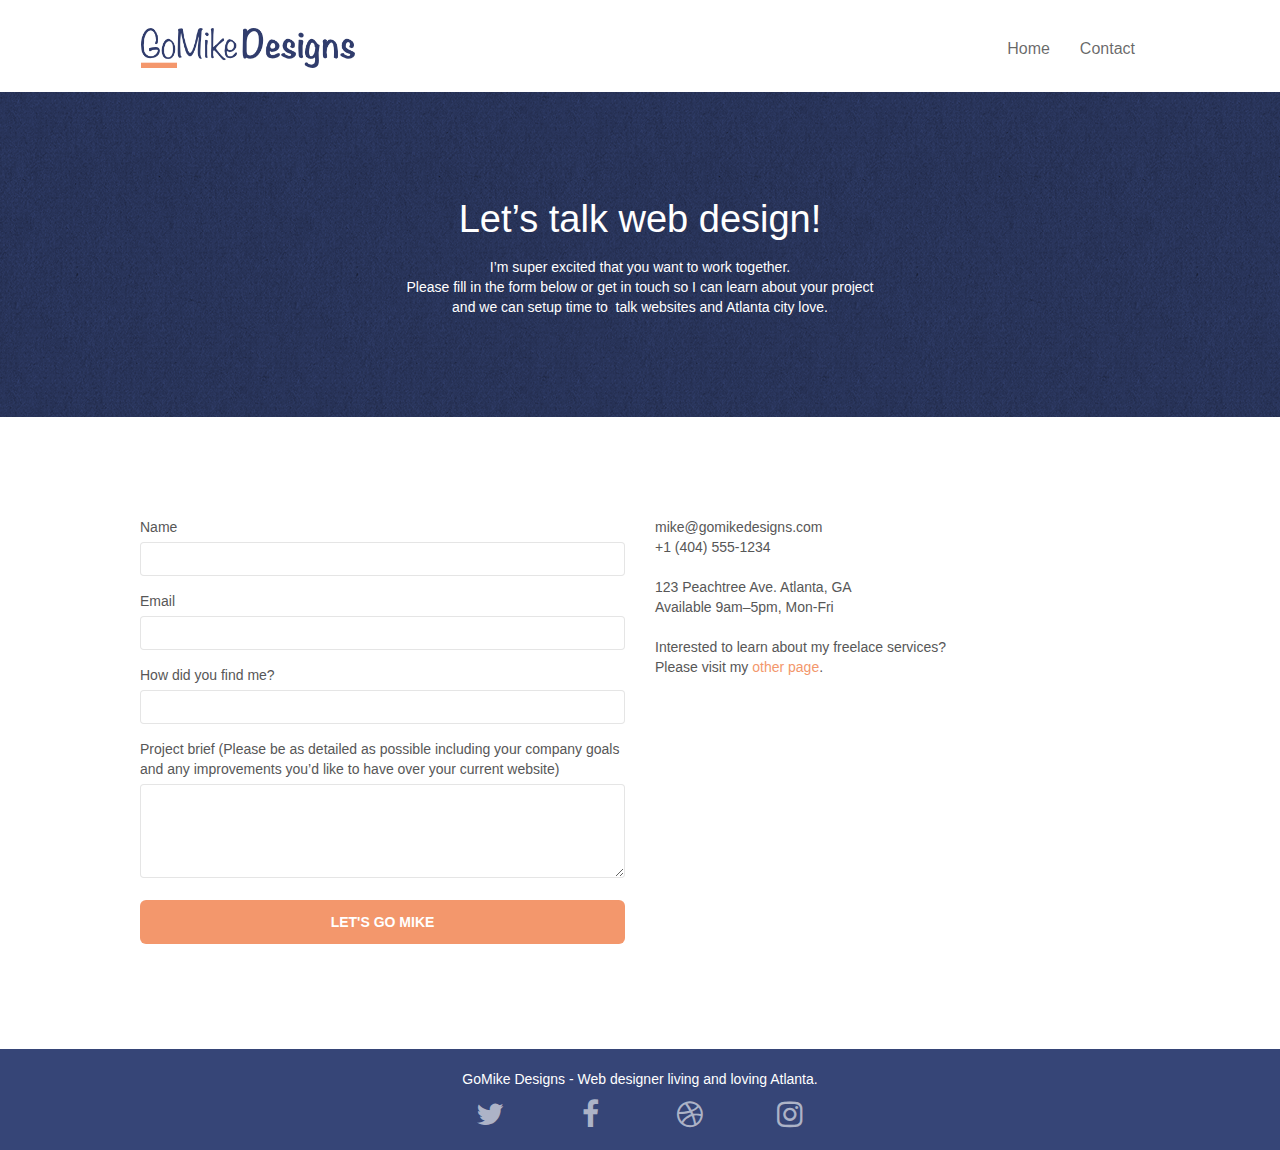
<file: Go Mike Design website/page2.html>
<!doctype html>
<html lang="en">
<head>
    <meta charset="utf-8">
    <meta name="keywords" content="Contact, freelance, atlanta, web design">
    <meta name="description" content="Contact page for Go Mike Designs">
    <meta name="viewport" content="width=device-width, initial-scale=1.0, viewport-fit=cover">
    <link rel="shortcut icon" type="image/png" href="favicon.jpg">
    
	<link rel="stylesheet" type="text/css" href="./css/bootstrap.css">
	<link rel="stylesheet" type="text/css" href="style.css">
	<link rel="stylesheet" type="text/css" href="./css/font-awesome.css">
	<link rel="stylesheet" type="text/css" href="./css/et-line.css">

    <title>Contact</title>

    
<!-- Analytics -->
 
<!-- Analytics END -->
    
</head>
<body>
<!-- Main container -->
<div class="page-container">
    
<!-- bloc-0 -->
<div class="bloc bgc-white l-bloc " id="bloc-0">
	<div class="container bloc-sm">
		<nav class="navbar row">
			<div class="navbar-header">
				<a class="navbar-brand" href="index.html"><img src="img/atlanta-web-design-logo.png" alt="Go Mike Design logo"  height="40" ></a>
				<button id="nav-toggle" type="button" class="ui-navbar-toggle navbar-toggle" data-toggle="collapse" data-target=".navbar-1">
					<span class="sr-only">Toggle navigation</span><span class="icon-bar"></span><span class="icon-bar"></span><span class="icon-bar"></span>
				</button>
			</div>
			<div class="collapse navbar-collapse navbar-1 special-dropdown-nav">
				<ul class="site-navigation nav navbar-nav">
					<li>
						<a href="index.html">Home</a>
					</li>
					<li>
					</li>
					<li>
						<a href="page2.html">Contact</a>
					</li>
				</ul>
			</div>
		</nav>
	</div>
</div>
<!-- bloc-0 END -->

<!-- bloc-6 -->
<div class="bloc bg-dots-bg bg-repeat bgc-dark-slate-blue d-bloc bloc-bg-texture texture-paper" id="bloc-6">
	<div class="container bloc-lg">
		<div class="row">
			<div class="col-sm-12">
				<p class="text-center hero-bloc-text tc-white">
					Let&rsquo;s talk web design!
				</p>
				<p class="text-center mg-lg tc-white tight-width-whitespace">
					I&rsquo;m super excited that you want to work together.<br>Please fill in the form below or get in touch so I can learn about your project <br>and we can setup time to &nbsp;talk websites and Atlanta city love.
				</p>
			</div>
		</div>
	</div>
</div>
<!-- bloc-6 END -->

<!-- bloc-7 -->
<div class="bloc bgc-white l-bloc" id="bloc-7">
	<div class="container bloc-lg">
		<div class="row">
			<div class="col-sm-6">
				<form id="form_1" novalidate >
					<div class="form-group">
						<label>
							Name
						</label>
						<input id="name" class="form-control" required >
					</div>
					<div class="form-group">
						<label>
							Email
						</label>
						<input id="email" class="form-control" type="email" required >
					</div>
					<div class="form-group">
						<label>
							How did you find me?
						</label>
						<input class="form-control" type="email" required id="input_504" >
					</div>
					<div class="form-group">
						<label>
							Project brief (Please be as detailed as possible including your company goals and any improvements you&rsquo;d like to have over your current website)<br>
						</label><textarea id="message" class="form-control" rows="4" cols="50" required></textarea>
					</div> 
					<button class="bloc-button btn btn-lg btn-block cta-hero btn-atomic-tangerine" type="submit">
						Let's go Mike
					</button>
				</form>
			</div>
			<div class="col-sm-6">
				<p>
					mike@gomikedesigns.com<br>+1 (404) 555-1234<br> <br>123 Peachtree Ave. Atlanta, GA<br>Available 9am–5pm, Mon-Fri <br> <br>Interested to learn about my freelace services? <br>Please visit my&nbsp;<a class="ltc-atomic-tangerine" href="index.html">other page</a>.
				</p>
			</div>
		</div>
	</div>
</div>
<!-- bloc-7 END -->

<!-- ScrollToTop Button -->
<a class="bloc-button btn btn-d scrollToTop" onclick="scrollToTarget('1')"><span class="fa fa-chevron-up"></span></a>
<!-- ScrollToTop Button END-->


<!-- Footer - bloc-8 -->
<div class="bloc bgc-dark-slate-blue d-bloc" id="bloc-8">
	<div class="container bloc-sm">
		<div class="row">
			<div class="col-sm-12">
				<p class="text-center white">
					GoMike Designs - Web designer living and loving Atlanta.<br>
				</p>
				<div class="row row-no-gutters social">
					<div class="col-sm-3">
						<div class="text-center">
							<a class="social" href="index.html"><span class="fa fa-twitter icon-md"></span></a>
						</div>
					</div>
					<div class="col-sm-3">
						<div class="text-center">
							<a class="social" href="index.html"><span class="fa fa-facebook icon-md"></span></a>
						</div>
					</div>
					<div class="col-sm-3">
						<div class="text-center">
							<a class="social" href="index.html"><span class="fa fa-dribbble icon-md"></span></a>
						</div>
					</div>
					<div class="col-sm-3">
						<div class="text-center">
							<a class="social" href="index.html"><span class="fa fa-instagram icon-md"></span></a>
						</div>
					</div>
				</div>
			</div>
		</div>
	</div>
</div>
<!-- Footer - bloc-8 END -->

</div>
<!-- Main container END -->


</body>
</html>
</file>
<file: Go Mike Design website/style.css>
body {
    margin: 0;
    padding: 0;
    background: #FFF;
    overflow-x: hidden;
    -webkit-font-smoothing: antialiased;
    -moz-osx-font-smoothing: grayscale;
}

a,
button {
    transition: all .3s ease-in-out;
    outline: none!important;
}

a:hover {
    text-decoration: none;
    cursor: pointer;
}

#page-loading-blocs-notifaction {
    position: fixed;
    top: 0;
    bottom: 0;
    width: 100%;
    z-index: 100000;
    background: #FFFFFF url("img/pageload-spinner.gif") no-repeat center center;
}

.bloc {
    width: 100%;
    clear: both;
    background: 50% 50% no-repeat;
    padding: 0 50px;
    -webkit-background-size: cover;
    -moz-background-size: cover;
    -o-background-size: cover;
    background-size: cover;
    position: relative;
}

.bloc .container {
    padding-left: 0;
    padding-right: 0;
}

.bloc-lg {
    padding: 100px 50px;
}

.bloc-md {
    padding: 50px;
}

.bloc-sm {
    padding: 20px 50px;
}

.bg-center,
.bg-l-edge,
.bg-r-edge,
.bg-t-edge,
.bg-b-edge,
.bg-tl-edge,
.bg-bl-edge,
.bg-tr-edge,
.bg-br-edge,
.bg-repeat {
    -webkit-background-size: auto!important;
    -moz-background-size: auto!important;
    -o-background-size: auto!important;
    background-size: auto!important;
}

.bg-repeat {
    background: repeat;
}

.bg-t-edge {
    background: top no-repeat;
}

.bloc-bg-texture::before {
    content: "";
    background-size: 2px 2px;
    position: absolute;
    top: 0;
    bottom: 0;
    left: 0;
    right: 0;
}

.texture-paper::before {
    background: url("img/texture-paper.png");
    background-size: 280px 280px;
}

.b-parallax {
    background-attachment: fixed;
}

.d-bloc {
    color: rgba(255, 255, 255, .7);
}

.d-bloc button:hover {
    color: rgba(255, 255, 255, .9);
}

.d-bloc .icon-round,
.d-bloc .icon-square,
.d-bloc .icon-rounded,
.d-bloc .icon-semi-rounded-a,
.d-bloc .icon-semi-rounded-b {
    border-color: rgba(255, 255, 255, .9);
}

.d-bloc .divider-h span {
    border-color: rgba(255, 255, 255, .2);
}

.d-bloc .a-btn,
.d-bloc .navbar a,
.d-bloc .navbar-brand,
.d-bloc a .icon-sm,
.d-bloc a .icon-md,
.d-bloc a .icon-lg,
.d-bloc a .icon-xl,
.d-bloc h1 a,
.d-bloc h2 a,
.d-bloc h3 a,
.d-bloc h4 a,
.d-bloc h5 a,
.d-bloc h6 a,
.d-bloc p a {
    color: rgba(255, 255, 255, .6);
}

.d-bloc .a-btn:hover,
.d-bloc .navbar a:hover,
.d-bloc .navbar-brand:hover,
.d-bloc a:hover .icon-sm,
.d-bloc a:hover .icon-md,
.d-bloc a:hover .icon-lg,
.d-bloc a:hover .icon-xl,
.d-bloc h1 a:hover,
.d-bloc h2 a:hover,
.d-bloc h3 a:hover,
.d-bloc h4 a:hover,
.d-bloc h5 a:hover,
.d-bloc h6 a:hover,
.d-bloc p a:hover {
    color: rgba(255, 255, 255, 1);
}

.d-bloc .navbar-toggle .icon-bar {
    background: rgba(255, 255, 255, 1);
}

.d-bloc .btn-wire,
.d-bloc .btn-wire:hover {
    color: rgba(255, 255, 255, 1);
    border-color: rgba(255, 255, 255, 1);
}

.d-bloc .panel {
    color: rgba(0, 0, 0, .5);
}

.d-bloc .panel button:hover {
    color: rgba(0, 0, 0, .7);
}

.d-bloc .panel icon {
    border-color: rgba(0, 0, 0, .7);
}

.d-bloc .panel .divider-h span {
    border-color: rgba(0, 0, 0, .1);
}

.d-bloc .panel .a-btn {
    color: rgba(0, 0, 0, .6);
}

.d-bloc .panel .a-btn:hover {
    color: rgba(0, 0, 0, 1);
}

.d-bloc .panel .btn-wire,
.d-bloc .panel .btn-wire:hover {
    color: rgba(0, 0, 0, .7);
    border-color: rgba(0, 0, 0, .3);
}

.d-bloc .panel,
.l-bloc {
    color: rgba(0, 0, 0, .5);
}

.d-bloc .panel button:hover,
.l-bloc button:hover {
    color: rgba(0, 0, 0, .7);
}

.l-bloc .icon-round,
.l-bloc .icon-square,
.l-bloc .icon-rounded,
.l-bloc .icon-semi-rounded-a,
.l-bloc .icon-semi-rounded-b {
    border-color: rgba(0, 0, 0, .7);
}

.d-bloc .panel .divider-h span,
.l-bloc .divider-h span {
    border-color: rgba(0, 0, 0, .1);
}

.d-bloc .panel .a-btn,
.l-bloc .a-btn,
.l-bloc .navbar a,
.l-bloc .navbar-brand,
.l-bloc a .icon-sm,
.l-bloc a .icon-md,
.l-bloc a .icon-lg,
.l-bloc a .icon-xl,
.l-bloc h1 a,
.l-bloc h2 a,
.l-bloc h3 a,
.l-bloc h4 a,
.l-bloc h5 a,
.l-bloc h6 a,
.l-bloc p a {
    color: rgba(0, 0, 0, .6);
}

.d-bloc .panel .a-btn:hover,
.l-bloc .a-btn:hover,
.l-bloc .navbar a:hover,
.l-bloc .navbar-brand:hover,
.l-bloc a:hover .icon-sm,
.l-bloc a:hover .icon-md,
.l-bloc a:hover .icon-lg,
.l-bloc a:hover .icon-xl,
.l-bloc h1 a:hover,
.l-bloc h2 a:hover,
.l-bloc h3 a:hover,
.l-bloc h4 a:hover,
.l-bloc h5 a:hover,
.l-bloc h6 a:hover,
.l-bloc p a:hover {
    color: rgba(0, 0, 0, 1);
}

.l-bloc .navbar-toggle .icon-bar {
    color: rgba(0, 0, 0, .6);
}

.d-bloc .panel .btn-wire,
.d-bloc .panel .btn-wire:hover,
.l-bloc .btn-wire,
.l-bloc .btn-wire:hover {
    color: rgba(0, 0, 0, .7);
    border-color: rgba(0, 0, 0, .3);
}

.voffset {
    margin-top: 30px;
}

.voffset-lg {
    margin-top: 80px;
}

.row-no-gutters {
    margin-right: 0;
    margin-left: 0;
}

.row.row-no-gutters > [class^="col-"],
.row.row-no-gutters > [class*=" col-"] {
    padding-right: 0;
    padding-left: 0;
}

#bloc-2-services p {
    font-size: 14px;
}

.navbar {
    margin-bottom: 0;
    z-index: 1;
}

.navbar-brand {
    height: auto;
    padding: 3px 15px;
    font-size: 25px;
    font-weight: normal;
    font-weight: 600;
    line-height: 44px;
}

.navbar-brand img {
    max-height: 200px;
    margin: 0 5px 0 0;
    display: inline;
}

.navbar-brand img[src$=svg] {
    min-width: 100px;
}

.nav-center .navbar-brand img {
    margin: 0;
}

.navbar .nav {
    padding-top: 2px;
    margin-right: -16px;
    float: right;
    z-index: 1;
}

.nav > li {
    float: left;
    margin-top: 4px;
    font-size: 16px;
}

.navbar-nav .open .dropdown-menu > li > a {
    text-align: inherit;
}

.nav > li a:hover,
.nav > li a:focus {
    background: transparent;
}

.navbar-toggle {
    margin: 10px 10px 0 0;
    border: 0px;
}

.navbar-toggle:hover {
    background: transparent!important;
}

.navbar-toggle .icon-bar {
    background-color: rgba(0, 0, 0, .5);
    width: 26px;
}

.nav-invert .navbar .nav {
    float: left;
}

.nav-invert .navbar-header,
.nav-invert .navbar-brand {
    float: right;
    position: relative;
    z-index: 2;
}

@media (min-width: 768px) {
    .site-navigation {
        position: absolute;
        top: 50%;
        right: 20px;
        transform: translate(0, -50%);
        -webkit-transform: translateY(-50%);
    }
    .nav > li .dropdown-menu a,
    .nav > li .dropdown-menu a:hover {
        color: #484848;
    }
    .nav-invert .site-navigation {
        left: 0;
        right: 0;
    }
    .nav-center {
        text-align: center;
    }
    .nav-center .navbar-header {
        width: 100%;
    }
    .nav-center .navbar-header,
    .nav-center .navbar-brand,
    .nav-center .nav > li {
        float: none;
        display: inline-block;
    }
    .nav-center .site-navigation {
        position: relative;
        width: 100%;
        right: 0;
        margin-right: 0px;
        margin-top: 20px;
    }
    .nav-center.mini-nav .navbar-toggle {
        float: none;
        margin: 10px auto 0;
    }
}

.nav > li > .dropdown a {
    background: none!important;
    display: block;
    padding: 14px 15px;
}

nav .caret {
    margin: 0 5px;
}

.dropdown-menu .dropdown-menu {
    top: -8px;
    left: 100%;
}

.dropdown-menu .dropmenu-flow-right {
    top: 100%;
    left: 0;
    margin-left: -1px;
    border-top-left-radius: 0;
    border-top-right-radius: 0;
}

.dropdown-menu .dropdown span {
    border: 4px solid black;
    border-top-color: transparent;
    border-right-color: transparent;
    border-bottom-color: transparent;
    margin: 6px -5px 0 0!important;
    float: right;
}

.mg-md {
    margin-top: 10px;
    margin-bottom: 20px;
}

.mg-lg {
    margin-top: 10px;
    margin-bottom: 40px;
}

.btn {
    margin: 0 5px 5px 0;
}

.btn.pull-right {
    margin: 0 0 5px 5px;
}

.btn-d,
.btn-d:hover,
.btn-d:focus {
    color: #FFF;
    background: rgba(0, 0, 0, .3);
}

button {
    outline: none!important;
}

.btn-rd {
    border-radius: 40px;
}

.btn-clean {
    border: 1px solid rgba(0, 0, 0, .08);
    border-bottom-color: rgba(0, 0, 0, .1);
    text-shadow: 0 1px 0 rgba(0, 0, 1, .1);
    box-shadow: 0 1px 3px rgba(0, 0, 1, .25), inset 0 1px 0 0 rgba(255, 255, 255, .15);
}

.icon-md {
    font-size: 30px!important;
}

.icon-lg {
    font-size: 60px!important;
}

.sm-shadow {
    text-shadow: 0 1px 2px rgba(0, 0, 0, .3);
}

.panel-sq,
.panel-sq .panel-heading,
.panel-sq .panel-footer {
    border-radius: 0;
}

.panel-rd {
    border-radius: 30px;
}

.panel-rd .panel-heading {
    border-radius: 29px 29px 0 0;
}

.panel-rd .panel-footer {
    border-radius: 0 0 29px 29px;
}

.form-control {
    border-color: rgba(0, 0, 0, .1);
    box-shadow: none;
}

.scrollToTop {
    width: 40px;
    height: 40px;
    position: fixed;
    bottom: 20px;
    right: 20px;
    opacity: 0;
    z-index: 500;
    transition: all .3s ease-in-out;
}

.scrollToTop span {
    margin-top: 6px;
}

.showScrollTop {
    font-size: 14px;
    opacity: 1;
}

a[data-lightbox] {
    position: relative;
    display: block;
    text-align: center;
}

a[data-lightbox]:hover::before {
    content: "+";
    font-family: "HelveticaNeue-Light", "Helvetica Neue Light", "Helvetica Neue", Helvetica, Arial;
    font-size: 32px;
    width: 50px;
    height: 50px;
    margin-left: -25px;
    border-radius: 50%;
    background: rgba(0, 0, 0, .6);
    color: #FFF;
    font-weight: 100;
    z-index: 1;
    position: absolute;
    top: 50%;
    transform: translateY(-50%);
    -webkit-transform: translateY(-50%);
}

a[data-lightbox]:hover img {
    opacity: 0.6;
    -webkit-animation-fill-mode: none;
    animation-fill-mode: none;
}

#lightbox-modal {
    display: flex;
    align-items: center;
}

#lightbox-modal .modal-dialog {
    width: 90%;
    max-width: 900px;
    margin: 0 auto 0;
}

#lightbox-modal .modal-dialog img {
    max-height: 90vh;
    margin: 0 auto;
}

.lightbox-caption {
    padding: 20px;
    color: #FFF;
    background: rgba(0, 0, 0, .5);
    position: absolute;
    left: 15px;
    right: 15px;
    bottom: 5px;
}

.close-lightbox {
    color: #FFF;
    font-size: 30px;
    position: absolute;
    top: 20px;
    right: 20px;
    z-index: 20;
    background: rgba(0, 0, 0, .5);
    border: none;
    line-height: 30px;
    padding: 0 9px 5px;
    opacity: 0.3;
}

.close-lightbox:hover,
.next-lightbox:hover,
.prev-lightbox:hover {
    opacity: 1.0;
    color: #FFF;
}

.next-lightbox,
.prev-lightbox {
    font-size: 20px;
    color: rgba(255, 255, 255, .9);
    background: rgba(0, 0, 0, .5);
    transition: all .2s ease-in-out;
    position: absolute;
    top: 45%;
    z-index: 1;
    opacity: 0.4;
}

.next-lightbox {
    padding: 6px 8px 1px 13px;
    right: 25px;
}

.prev-lightbox {
    padding: 6px 13px 1px 10px;
    left: 25px;
}

.snapshot-lb .modal-body {
    padding-bottom: 45px;
}

.snapshot-lb .lightbox-caption {
    padding: 0;
    color: rgba(0, 0, 0, .5);
    background: none;
}

h1,
h2,
h3,
h4,
h5,
h6,
p,
label,
.btn
 {
    font-family: "helvetica";
    font-weight: 400;
    color: #575757!important;
}

.container {
    max-width: 1000px;
}

.hero-bloc-text {
    font-size: 38px;
}

.hero-bloc-text-sub {
    font-size: 36px;
}

.statement-bloc-text {
    line-height: 26px;
    font-style: italic;
    font-size: 20px;
    text-align: center;
    font-weight: lighter;
    max-width: 520px;
    margin: auto auto auto auto;
}



.tight-width-whitespace {
    max-width: 600px;
    margin: auto auto auto auto;
}

.h1 {
    font-size: 20px;
    font-family: "Open Sans";
}

.cta-hero {
    margin-top: 22px;
    color: #FFFFFF!important;
    text-transform: uppercase;
    padding: 12px 28px 12px 28px;
    font-size: 1.0em;
    font-weight: 700;
}

.social {
    max-width: 400px;
    margin: auto auto auto auto;
}

h2 {
    
    line-height: 1.4em;
}

h3 {
    font-size: 15px;
    text-transform: uppercase;
    font-weight: 700;
    color: #333333!important;
}

.med-width-whitespace {
    max-width: 800px;
    margin: auto auto auto auto;
    box-shadow: 0px 0px 0px #000000;
}

h1 {
    color: #333333!important;
}

h4 {
    color: #333333!important;
}

.icons {
    margin-bottom: 14px;
    margin-top: 24px;
}

.white {
    color: #FFFFFF!important;
}

.portfolio-thumb {
    margin-bottom: 24px;
}

.portfolio-row {
    margin-bottom: 44px;
    margin-top: 50px;
}

.avatar {
    box-shadow: 0px 4px 9px rgba(0, 0, 0, 0.3);
}

.black-background {
    background-color: rgba(35, 31, 32, 0.7);
    padding: 40px 40px 40px 40px;
}

.bold-link {
    font-weight: 900;
    text-decoration: underline!important;
}

.service-header {
    font-size: 15px;
    font-weight: 700;
    text-transform: uppercase;
}

.bgc-white {
    background-color: #FFFFFF;
}

.bgc-dark-slate-blue {
    background-color: #364577;
}

.bgc-atomic-tangerine {
    background-color: #F3976C;
}

.tc-white {
    color: #ffffff!important;
}

.btn-atomic-tangerine {
    background: #F3976C;
    color: #FFFFFF!important;
}

.btn-atomic-tangerine:hover {
    background: #c27956!important;
    color: #FFFFFF!important;
}

.ltc-white {
    color: #FFFFFF!important;
}

.ltc-white:hover {
    color: #cccccc!important;
}

.ltc-atomic-tangerine {
    color: #F3976C!important;
}

.ltc-atomic-tangerine:hover {
    color: #c27956!important;
}

.icon-dark-slate-blue {
    color: #364577!important;
    border-color: #364577!important;
}

.bg-dots-bg {
    background-image: url("img/dots-bg.png");
}

.bg-lines-h2-bg {
    background-image: url("img/lines-h2-bg.png");
}

.bg-atlanta-20made-20sign {
    background-image: url("img/atlanta%20made%20sign.jpg");
}

.bg-atlanta-20made-20sign-20orange {
    background-image: url("img/atlanta%20made%20sign%20orange.jpg");
}
.font-size-14 {
    font-size: 14px;
}
li a {
    color: white;
}
@media (max-width: 1024px) {
    .bloc {
        padding-left: 20px;
        padding-right: 20px;
    }
    .bloc.full-width-bloc,
    .bloc-tile-2.full-width-bloc .container,
    .bloc-tile-3.full-width-bloc .container,
    .bloc-tile-4.full-width-bloc .container {
        padding-left: 0;
        padding-right: 0;
    }
}

@media (max-width: 992px) and (min-width: 768px) {
    .navbar .nav {
        max-width: 80%
    }
    .nav-center.navbar .nav {
        max-width: 100%
    }
}


@media (max-width: 767px) {
    .page-container {
        overflow-x: hidden;
        position: relative;
    }
    h1,
    h2,
    h3,
    h4,
    h5,
    h6,
    p,
    #disqus_thread {
        padding-left: 10px!important;
        padding-right: 10px!important;
    }
    .b-parallax {
        background-attachment: scroll;
    }
    .navbar .nav {
        padding-top: 0;
        border-top: 1px solid rgba(0, 0, 0, .2);
        float: none!important;
    }
    .navbar.row {
        margin-left: 0;
        margin-right: 0;
    }
    .site-navigation {
        position: inherit;
        transform: none;
        -webkit-transform: none;
        -ms-transform: none;
    }
    .nav > li {
        margin-top: 0;
        border-bottom: 1px solid rgba(0, 0, 0, .1);
        background: rgba(0, 0, 0, .05);
        text-align: left;
        padding-left: 15px;
        width: 100%;
    }
    .nav > li:hover {
        background: rgba(0, 0, 0, .08);
    }
    .dropdown .dropdown a .caret {
        float: none;
        margin: 5px 0 0 10px!important;
        border: 4px solid black;
        border-bottom-color: transparent;
        border-right-color: transparent;
        border-left-color: transparent;
    }
    #hero-bloc .navbar .nav {
        background: rgba(0, 0, 0, .8);
    }
    #hero-bloc .navbar .nav a {
        color: rgba(255, 255, 255, .6);
    }
    .hero {
        padding: 50px 0;
    }
    .hero-nav {
        left: -1px;
        right: -1px;
    }
    .navbar-collapse {
        padding: 0;
        overflow-x: hidden;
        -webkit-box-shadow: none;
        box-shadow: none;
    }
    .navbar-brand img {
        max-height: 40px;
        width: auto;
    }
    .nav-invert .navbar-header {
        float: none;
        width: 100%;
    }
    .nav-invert .navbar-toggle {
        float: left;
        margin-left: 10px;
    }
    .bloc {
        padding-left: 0;
        padding-right: 0;
    }
    .bloc-xxl,
    .bloc-xl,
    .bloc-lg {
        padding: 40px 0;
    }
    .bloc-sm,
    .bloc-md {
        padding-left: 0;
        padding-right: 0;
    }
    .bloc-tile-2 .container,
    .bloc-tile-3 .container,
    .bloc-tile-4 .container,
    .bloc-fill-screen .fill-bloc-top-edge,
    .bloc-fill-screen .fill-bloc-bottom-edge {
        padding-left: 0;
        padding-right: 0;
    }
    .a-block {
        padding: 0 10px;
    }
    .btn-dwn {
        display: none;
    }
    .voffset {
        margin-top: 5px;
    }
    .voffset-md {
        margin-top: 20px;
    }
    .voffset-lg {
        margin-top: 30px;
    }
    form {
        padding: 5px;
    }
    .close-lightbox {
        display: inline-block;
    }
    .blocsapp-device-iphone5 {
        background-size: 216px 425px;
        padding-top: 60px;
        width: 216px;
        height: 425px;
    }
    .blocsapp-device-iphone5 img {
        width: 180px;
        height: 320px;
    }
}

@media (max-width: 400px) {
    .bloc {
        padding-left: 0;
        padding-right: 0;
    }
}

@media (max-width: 767px) {
    .bloc-mob-center-text {
        text-align: center;
    }
}
</file>
<file: Go Mike Design website/css/et-line.css>
@font-face {
    font-family: et-line;
    src: url(../fonts/et-line.eot);
    src: url(../fonts/et-line.eot?#iefix) format('embedded-opentype'), url(../fonts/et-line.woff) format('woff'), url(../fonts/et-line.ttf) format('truetype'), url(../fonts/et-line.svg#et-line) format('svg');
    font-weight: 400;
    font-style: normal
}

.et-icon-adjustments,
.et-icon-alarmclock,
.et-icon-anchor,
.et-icon-aperture,
.et-icon-attachment,
.et-icon-bargraph,
.et-icon-basket,
.et-icon-beaker,
.et-icon-bike,
.et-icon-book-open,
.et-icon-briefcase,
.et-icon-browser,
.et-icon-calendar,
.et-icon-camera,
.et-icon-caution,
.et-icon-chat,
.et-icon-circle-compass,
.et-icon-clipboard,
.et-icon-clock,
.et-icon-cloud,
.et-icon-compass,
.et-icon-desktop,
.et-icon-dial,
.et-icon-document,
.et-icon-documents,
.et-icon-download,
.et-icon-dribbble,
.et-icon-edit,
.et-icon-envelope,
.et-icon-expand,
.et-icon-facebook,
.et-icon-flag,
.et-icon-focus,
.et-icon-gears,
.et-icon-genius,
.et-icon-gift,
.et-icon-global,
.et-icon-globe,
.et-icon-googleplus,
.et-icon-grid,
.et-icon-happy,
.et-icon-hazardous,
.et-icon-heart,
.et-icon-hotairballoon,
.et-icon-hourglass,
.et-icon-key,
.et-icon-laptop,
.et-icon-layers,
.et-icon-lifesaver,
.et-icon-lightbulb,
.et-icon-linegraph,
.et-icon-linkedin,
.et-icon-lock,
.et-icon-magnifying-glass,
.et-icon-map,
.et-icon-map-pin,
.et-icon-megaphone,
.et-icon-mic,
.et-icon-mobile,
.et-icon-newspaper,
.et-icon-notebook,
.et-icon-paintbrush,
.et-icon-paperclip,
.et-icon-pencil,
.et-icon-phone,
.et-icon-picture,
.et-icon-pictures,
.et-icon-piechart,
.et-icon-presentation,
.et-icon-pricetags,
.et-icon-printer,
.et-icon-profile-female,
.et-icon-profile-male,
.et-icon-puzzle,
.et-icon-quote,
.et-icon-recycle,
.et-icon-refresh,
.et-icon-ribbon,
.et-icon-rss,
.et-icon-sad,
.et-icon-scissors,
.et-icon-scope,
.et-icon-search,
.et-icon-shield,
.et-icon-speedometer,
.et-icon-strategy,
.et-icon-streetsign,
.et-icon-tablet,
.et-icon-target,
.et-icon-telescope,
.et-icon-toolbox,
.et-icon-tools,
.et-icon-tools-2,
.et-icon-trophy,
.et-icon-tumblr,
.et-icon-twitter,
.et-icon-upload,
.et-icon-video,
.et-icon-wallet,
.et-icon-wine {
    font-family: et-line;
    speak: none;
    font-style: normal;
    font-weight: 400;
    font-variant: normal;
    text-transform: none;
    line-height: 1;
    -webkit-font-smoothing: antialiased;
    -moz-osx-font-smoothing: grayscale;
    display: inline-block
}

.et-icon-mobile:before {
    content: "\e000"
}

.et-icon-laptop:before {
    content: "\e001"
}

.et-icon-desktop:before {
    content: "\e002"
}

.et-icon-tablet:before {
    content: "\e003"
}

.et-icon-phone:before {
    content: "\e004"
}

.et-icon-document:before {
    content: "\e005"
}

.et-icon-documents:before {
    content: "\e006"
}

.et-icon-search:before {
    content: "\e007"
}

.et-icon-clipboard:before {
    content: "\e008"
}

.et-icon-newspaper:before {
    content: "\e009"
}

.et-icon-notebook:before {
    content: "\e00a"
}

.et-icon-book-open:before {
    content: "\e00b"
}

.et-icon-browser:before {
    content: "\e00c"
}

.et-icon-calendar:before {
    content: "\e00d"
}

.et-icon-presentation:before {
    content: "\e00e"
}

.et-icon-picture:before {
    content: "\e00f"
}

.et-icon-pictures:before {
    content: "\e010"
}

.et-icon-video:before {
    content: "\e011"
}

.et-icon-camera:before {
    content: "\e012"
}

.et-icon-printer:before {
    content: "\e013"
}

.et-icon-toolbox:before {
    content: "\e014"
}

.et-icon-briefcase:before {
    content: "\e015"
}

.et-icon-wallet:before {
    content: "\e016"
}

.et-icon-gift:before {
    content: "\e017"
}

.et-icon-bargraph:before {
    content: "\e018"
}

.et-icon-grid:before {
    content: "\e019"
}

.et-icon-expand:before {
    content: "\e01a"
}

.et-icon-focus:before {
    content: "\e01b"
}

.et-icon-edit:before {
    content: "\e01c"
}

.et-icon-adjustments:before {
    content: "\e01d"
}

.et-icon-ribbon:before {
    content: "\e01e"
}

.et-icon-hourglass:before {
    content: "\e01f"
}

.et-icon-lock:before {
    content: "\e020"
}

.et-icon-megaphone:before {
    content: "\e021"
}

.et-icon-shield:before {
    content: "\e022"
}

.et-icon-trophy:before {
    content: "\e023"
}

.et-icon-flag:before {
    content: "\e024"
}

.et-icon-map:before {
    content: "\e025"
}

.et-icon-puzzle:before {
    content: "\e026"
}

.et-icon-basket:before {
    content: "\e027"
}

.et-icon-envelope:before {
    content: "\e028"
}

.et-icon-streetsign:before {
    content: "\e029"
}

.et-icon-telescope:before {
    content: "\e02a"
}

.et-icon-gears:before {
    content: "\e02b"
}

.et-icon-key:before {
    content: "\e02c"
}

.et-icon-paperclip:before {
    content: "\e02d"
}

.et-icon-attachment:before {
    content: "\e02e"
}

.et-icon-pricetags:before {
    content: "\e02f"
}

.et-icon-lightbulb:before {
    content: "\e030"
}

.et-icon-layers:before {
    content: "\e031"
}

.et-icon-pencil:before {
    content: "\e032"
}

.et-icon-tools:before {
    content: "\e033"
}

.et-icon-tools-2:before {
    content: "\e034"
}

.et-icon-scissors:before {
    content: "\e035"
}

.et-icon-paintbrush:before {
    content: "\e036"
}

.et-icon-magnifying-glass:before {
    content: "\e037"
}

.et-icon-circle-compass:before {
    content: "\e038"
}

.et-icon-linegraph:before {
    content: "\e039"
}

.et-icon-mic:before {
    content: "\e03a"
}

.et-icon-strategy:before {
    content: "\e03b"
}

.et-icon-beaker:before {
    content: "\e03c"
}

.et-icon-caution:before {
    content: "\e03d"
}

.et-icon-recycle:before {
    content: "\e03e"
}

.et-icon-anchor:before {
    content: "\e03f"
}

.et-icon-profile-male:before {
    content: "\e040"
}

.et-icon-profile-female:before {
    content: "\e041"
}

.et-icon-bike:before {
    content: "\e042"
}

.et-icon-wine:before {
    content: "\e043"
}

.et-icon-hotairballoon:before {
    content: "\e044"
}

.et-icon-globe:before {
    content: "\e045"
}

.et-icon-genius:before {
    content: "\e046"
}

.et-icon-map-pin:before {
    content: "\e047"
}

.et-icon-dial:before {
    content: "\e048"
}

.et-icon-chat:before {
    content: "\e049"
}

.et-icon-heart:before {
    content: "\e04a"
}

.et-icon-cloud:before {
    content: "\e04b"
}

.et-icon-upload:before {
    content: "\e04c"
}

.et-icon-download:before {
    content: "\e04d"
}

.et-icon-target:before {
    content: "\e04e"
}

.et-icon-hazardous:before {
    content: "\e04f"
}

.et-icon-piechart:before {
    content: "\e050"
}

.et-icon-speedometer:before {
    content: "\e051"
}

.et-icon-global:before {
    content: "\e052"
}

.et-icon-compass:before {
    content: "\e053"
}

.et-icon-lifesaver:before {
    content: "\e054"
}

.et-icon-clock:before {
    content: "\e055"
}

.et-icon-aperture:before {
    content: "\e056"
}

.et-icon-quote:before {
    content: "\e057"
}

.et-icon-scope:before {
    content: "\e058"
}

.et-icon-alarmclock:before {
    content: "\e059"
}

.et-icon-refresh:before {
    content: "\e05a"
}

.et-icon-happy:before {
    content: "\e05b"
}

.et-icon-sad:before {
    content: "\e05c"
}

.et-icon-facebook:before {
    content: "\e05d"
}

.et-icon-twitter:before {
    content: "\e05e"
}

.et-icon-googleplus:before {
    content: "\e05f"
}

.et-icon-rss:before {
    content: "\e060"
}

.et-icon-tumblr:before {
    content: "\e061"
}

.et-icon-linkedin:before {
    content: "\e062"
}

.et-icon-dribbble:before {
    content: "\e063"
}
</file>
